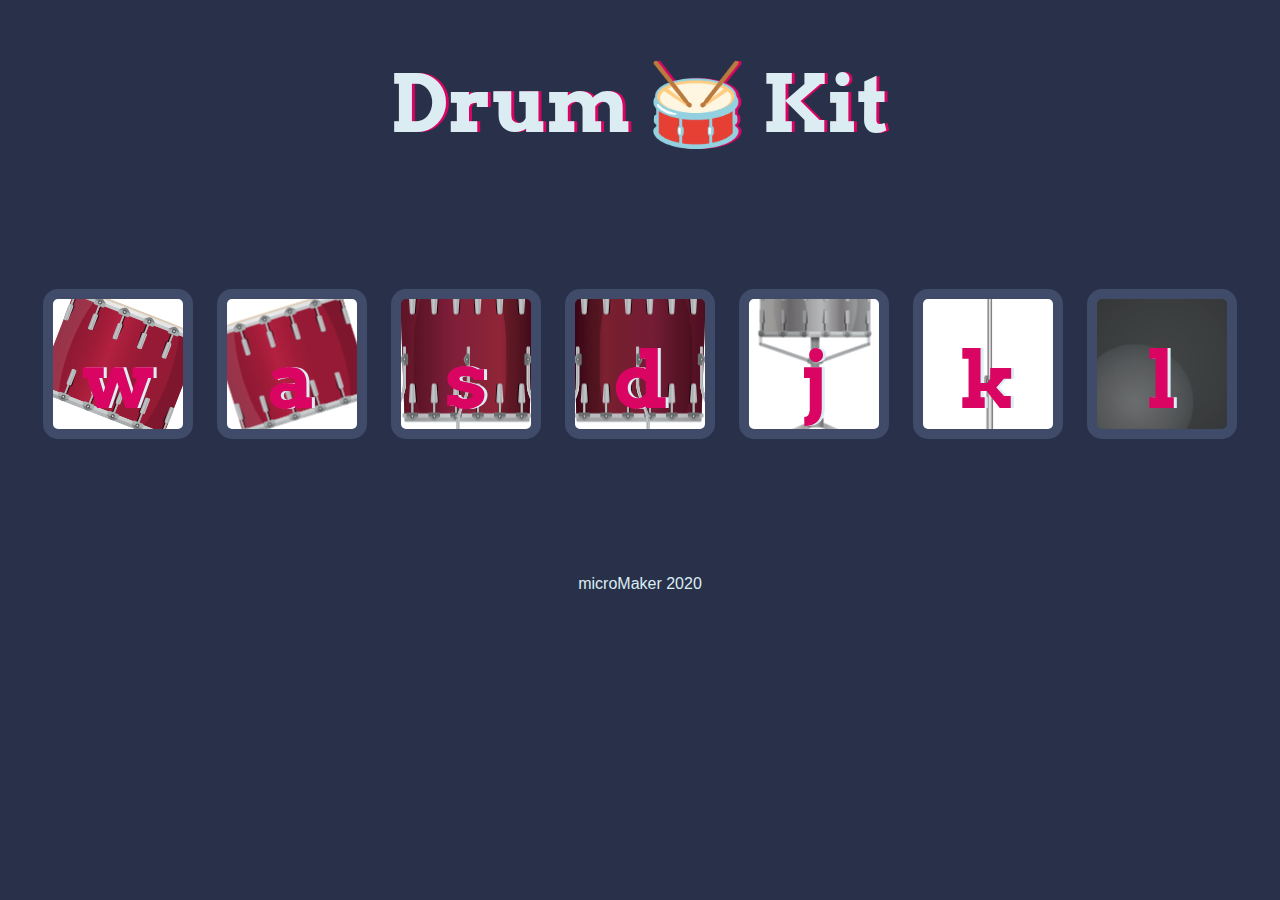
<file: index.html>
<!DOCTYPE html>
<html lang="en" dir="ltr">

<head>
  <meta charset="utf-8">
  <title>Drum Kit</title>

<!--link set up to styles sheet -->
  <link rel="stylesheet" href="styles.css">


  <link href="https://fonts.googleapis.com/css?family=Arvo" rel="stylesheet">
</head>

<body>

  <h1 id="title">Drum 🥁 Kit</h1>
  <div class="set">
    <button class="w drum">w</button>
    <button class="a drum">a</button>
    <button class="s drum">s</button>
    <button class="d drum">d</button>
    <button class="j drum">j</button>
    <button class="k drum">k</button>
    <button class="l drum">l</button>
  </div>



<!--link set up with script as external source -->
<script src="index.js" charset="utf-8"></script>
</body>




<footer>
  microMaker 2020
</footer>


</html>
</file>
<file: styles.css>
body {
  text-align: center;
  background-color: #283149;
}

h1 {
  font-size: 5rem;
  color: #DBEDF3;
  font-family: "Arvo", cursive;
  text-shadow: 3px 0 #DA0463;

}

footer {
  color: #DBEDF3;
  font-family: sans-serif;
}

.w {
background-image: url("images/tom1.png");
background-position: center;
}

.a {
  background-image: url("images/tom2.png");
  background-position: center;
}

.s {
  background-image: url("images/tom3.png");
  background-position: center;
}

.d {
  background-image: url("images/tom4.png");
  background-position: center;
}

.j {
  background-image: url("images/snare.png");
  background-position: center;
}

.k {
  background-image: url("images/crash.png");
  background-position: center;
}

.l {
  background-image: url("images/kick.png");
  background-position: center;
}

.set {
  margin: 10% auto;
}

.game-over {
  background-color: red;
  opacity: 0.8;
}

.pressed {
  box-shadow: 0 3px 4px 0 #DBEDF3;
  opacity: 0.5;
}

.red {
  color: red;
}

.drum {
  outline: none;
  border: 10px solid #404B69;
  font-size: 5rem;
  font-family: 'Arvo', cursive;
  line-height: 2;
  font-weight: 900;
  color: #DA0463;
  text-shadow: 3px 0 #DBEDF3;
  border-radius: 15px;
  display: inline-block;
  width: 150px;
  height: 150px;
  text-align: center;
  margin: 10px;
  background-color: white;
}
</file>
